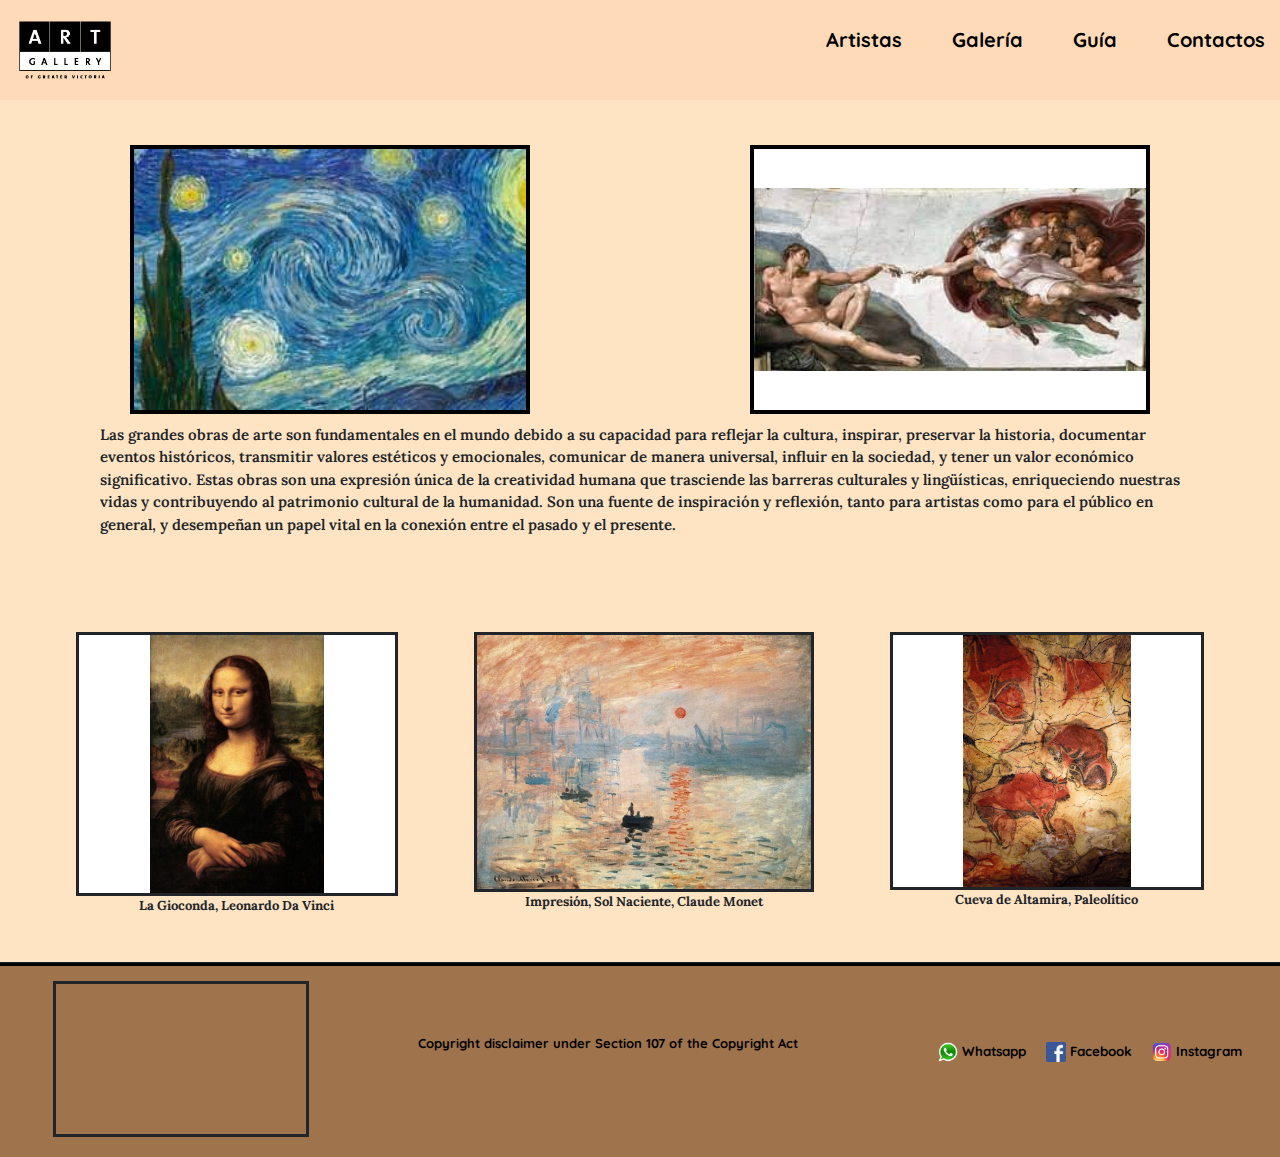
<file: index.html>
<!DOCTYPE html>
<html lang="en">
<head>
    <meta charset="UTF-8">
    <meta name="viewport" content="width=device-width, initial-scale=1.0">
    <meta name="keywords" content="picasso, miguel angel, arte, moalisa, gioconda, van gogh, altamira, monet, da vinci, leonardo da vinci, claude monet, galeria, noche estrellada, obra de arte">
    <meta name="description" content="Conoce las obras de arte más renombradas enn el mundo entero y aprende a crearlas tú mismo">
    <title>Galería de arte - Inicio</title>
    <link rel="stylesheet" href="./styles/css/bootstrap.min.css">
    <link rel="stylesheet" href="./styles/style.css">
    <link rel="shortcut icon" href="./img/logo-pestaña.WebP" type="image/x-icon">
    <link rel="preload" as="font">
</head>
<body>
    <header>
        <a href="index.html"><img class="logo" src="./img/logo.WebP" alt="logo de página"></a>
        <nav class="navbar">
            <ul class="menu">
                <li><a href="./pages/artists.html">Artistas</a></li>
                <li><a href="./pages/galery.html">Galería</a></li>
                <li><a href="./pages/guide.html">Guía</a></li>
                <li><a href="#contacts">Contactos</a></li>
            </ul>
        </nav>
    </header>
    <main>
        <div class="index__main-img">
            <div class="index__main-img-box">
                <img src="./img/noche.WebP" alt="Noche estrellada">
            </div>
            <div class="index__main-img-box">
                <img class="miguelangel" src="./img/img2.WebP" alt="Miguel angel">
            </div>
        </div>
        <section>
            <p class="index__main-txt">
                Las grandes obras de arte son fundamentales en el mundo debido a su capacidad para reflejar la cultura, inspirar, preservar la historia, documentar eventos históricos, transmitir valores estéticos y emocionales, comunicar de manera universal, influir en la sociedad, y tener un valor económico significativo. Estas obras son una expresión única de la creatividad humana que trasciende las barreras culturales y lingüísticas, enriqueciendo nuestras vidas y contribuyendo al patrimonio cultural de la humanidad. Son una fuente de inspiración y reflexión, tanto para artistas como para el público en general, y desempeñan un papel vital en la conexión entre el pasado y el presente.
            </p>
        </section>
    </main>
    <article class="index__article">
        <div class="index__article-1"><img src="./img/img3.WebP" alt="gioconda"><p class="index__article-2">La Gioconda, Leonardo Da Vinci</p></div>
        <div class="index__article-3"><img src="./img/img4.WebP" alt="impresion"><p class="index__article-4">Impresión, Sol Naciente, Claude Monet</p></div>
        <div class="index__article-5"><img src="./img/img5.WebP" alt="cueva de Altamira"><p class="index__article-6">Cueva de Altamira, Paleolítico</p></div>
    </article>
    <div class="hr-footer">
        <hr class="hr_footer">
    </div>
    <footer>
        <iframe class="map" src="https://www.google.com/maps/embed?pb=!1m18!1m12!1m3!1d2647.814413059434!2d-123.34794609121697!3d48.421707173033745!2m3!1f0!2f0!3f0!3m2!1i1024!2i768!4f13.1!3m3!1m2!1s0x548f748bac1551f1%3A0x806223c1cabb145e!2sArt%20Gallery%20of%20Greater%20Victoria!5e0!3m2!1ses-419!2sar!4v1692817063600!5m2!1ses-419!2sar" allowfullscreen="" loading="lazy" title="Mapa con ubicación de la galería" referrerpolicy="no-referrer-when-downgrade"></iframe>
        <p>Copyright disclaimer under Section 107 of the Copyright Act</p>
        <div id="contacts">
            <ul class="contacts">
                <li><a href="http://web.whatsapp.com" target="_blank"><img src="./img/logo-wsp.WebP" alt="Logo de Whatsapp" width="20px"> Whatsapp</a></li>
                <li><a href="http://www.facebook.com" target="_blank"><img src="./img/logo-fb.WebP" alt="Logo de Facebook" width="20px"> Facebook</a></li>
                <li><a href="http://www.instagram.com" target="_blank"><img src="./img/logo-ig.WebP" alt="Logo de Instagram" width="20px"> Instagram</a></li>
            </ul>
        </div>
    </footer>
</body>
</html>
</file>
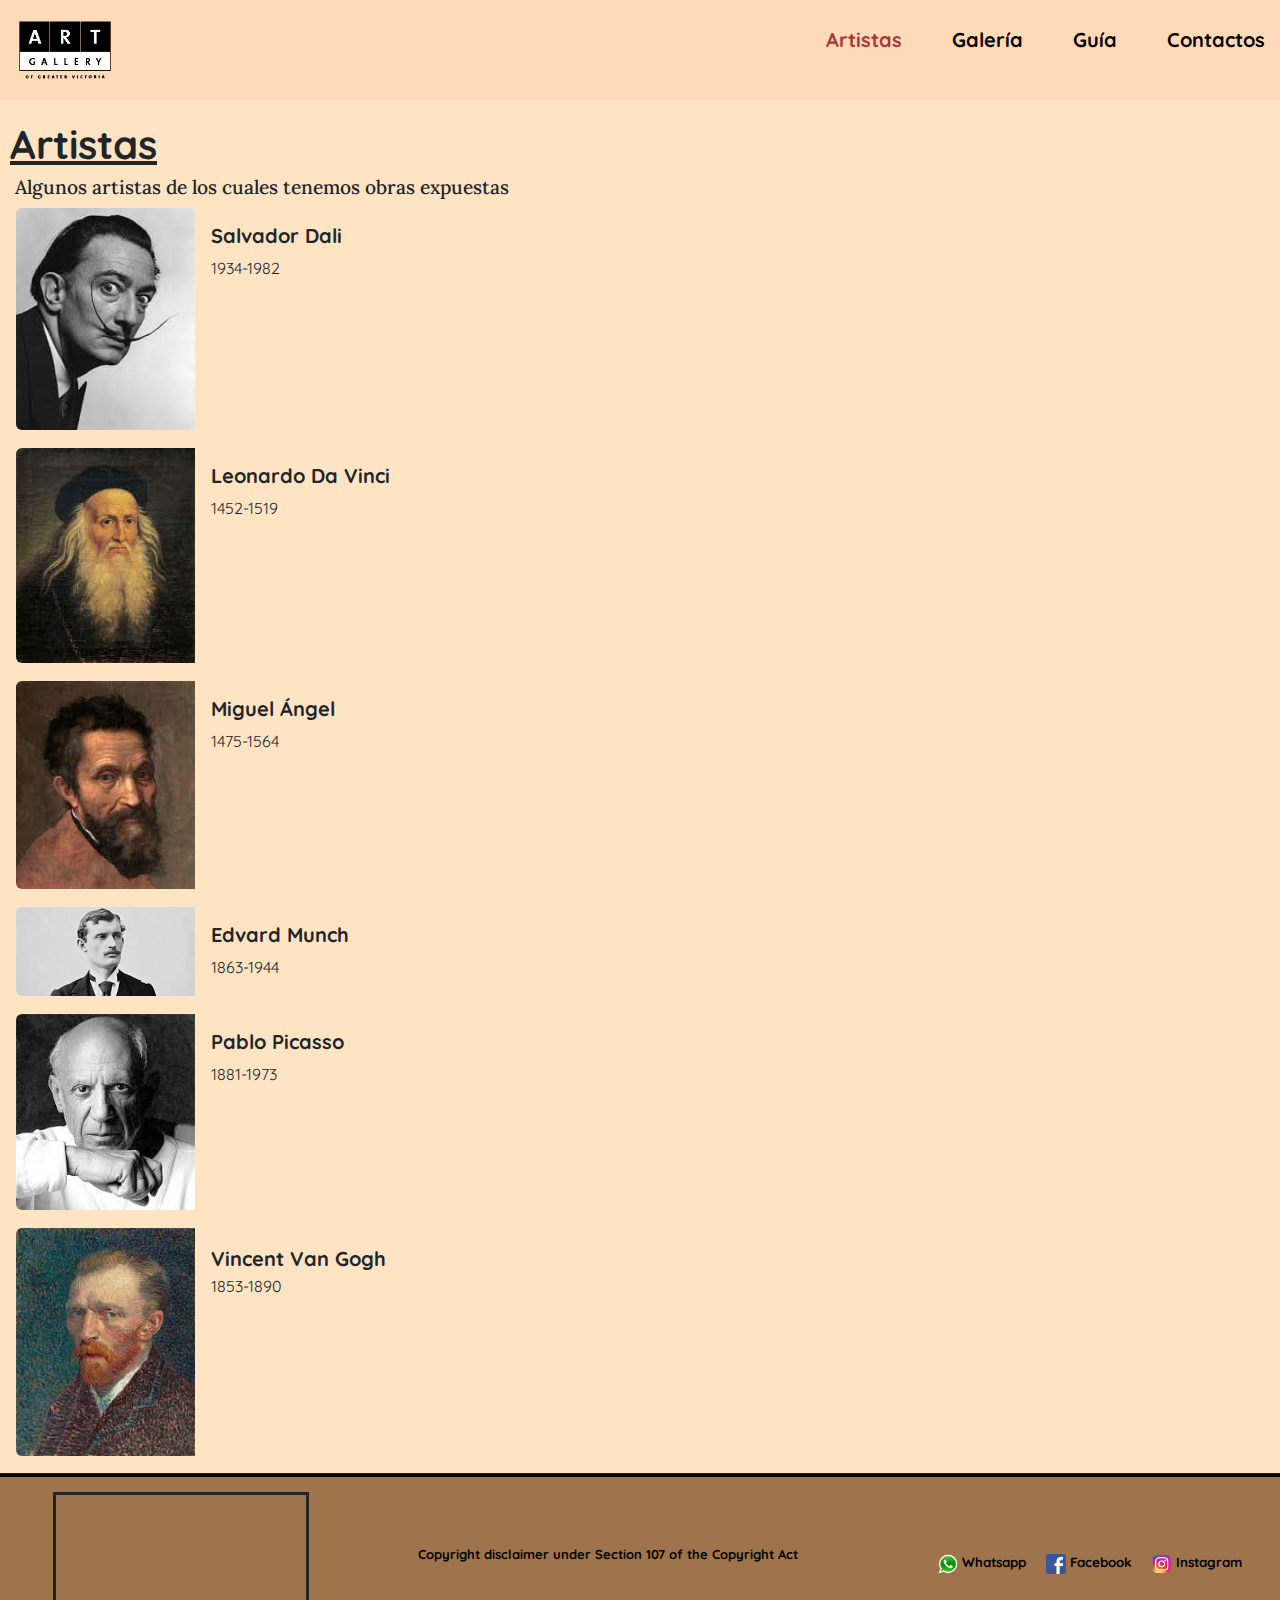
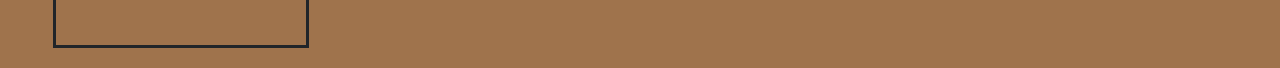
<file: pages/artists.html>
<!DOCTYPE html>
<html lang="en">
<head>
    <meta charset="UTF-8">
    <meta name="viewport" content="width=device-width, initial-scale=1.0">
    <meta name="keywords" content="picasso, miguel angel, artista, artistas, van gogh, monet, da vinci, leonardo da vinci, claude monet, pintor, escultor">
    <meta name="description" content="Conoce a los artistas más reconocidos a lo laargo de la historia">
    <title>Galería de arte - Artistas</title>
    <link rel="stylesheet" href="../styles/css/bootstrap.min.css">
    <link rel="stylesheet" href="../styles/style.css">
    <link rel="shortcut icon" href="../img/logo-pestaña.WebP" type="image/x-icon">
    <link rel="preload" as="font">
</head>
<body>
    <header>
        <a href="../index.html"><img class="logo" src="../img/logo.WebP" alt="logo"></a>
        <nav class="navbar">
            <ul class="menu">
                <li><a class="artist-nav" href="artists.html">Artistas</a></li>
                <li><a href="galery.html">Galería</a></li>
                <li><a href="guide.html">Guía</a></li>
                <li><a href="#contacts">Contactos</a></li>
            </ul>
        </nav>
    </header>
    <section class="artists__section">
        <h1 class="artists__section-h1">Artistas</h1>
        <h2 class="artists__section-h2">Algunos artistas de los cuales tenemos obras expuestas</h2>
    </section>
    <article class="artists__section-art">
        <div class="card mb-3 artists__article-card-border" style="max-width: 540px;">
            <div class="row g-0">
                <div class="col-md-4">
                    <img src="../img/dali.WebP" class="img-fluid rounded-start" alt="Dali">
                </div>
                <div class="col-md-8 artists__article-card-color">
                    <div class="card-body">
                        <h2 class="card-title">Salvador Dali</h2>
                        <p class="card-text">1934-1982</p>
                    </div>
                </div>
            </div>
        </div>
        <div class="card mb-3 artists__article-card-border" style="max-width: 540px;">
            <div class="row g-0">
                <div class="col-md-4">
                    <img src="../img/davinci.WebP" class="img-fluid rounded-start" alt="Da Vinci">
                </div>
                <div class="col-md-8 artists__article-card-color">
                    <div class="card-body">
                        <h3 class="card-title">Leonardo Da Vinci</h3>
                        <p class="card-text">1452-1519</p>
                    </div>
                </div>
            </div>
        </div>
        <div class="card mb-3 artists__article-card-border" style="max-width: 540px;">
            <div class="row g-0">
                <div class="col-md-4">
                    <img src="../img/miguelangel.WebP" class="img-fluid rounded-start" alt="Miguel Angel">
                </div>
                <div class="col-md-8 artists__article-card-color">
                    <div class="card-body">
                        <h4 class="card-title">Miguel Ángel</h4>
                        <p class="card-text">1475-1564</p>
                    </div>
                </div>
            </div>
        </div>
        <div class="card mb-3 artists__article-card-border" style="max-width: 540px;">
            <div class="row g-0 munch-padding">
                <div class="col-md-4">
                    <img src="../img/munch.WebP" class="img-fluid rounded-start" alt="Munch">
                </div>
                <div class="col-md-8 artists__article-card-color">
                    <div class="card-body">
                        <h5 class="card-title">Edvard Munch</h5>
                        <p class="card-text">1863-1944</p>
                    </div>
                </div>
            </div>
        </div>
        <div class="card mb-3 artists__article-card-border" style="max-width: 540px;">
            <div class="row g-0">
                <div class="col-md-4">
                    <img src="../img/picasso.WebP" class="img-fluid rounded-start" alt="Picasso">
                </div>
                <div class="col-md-8 artists__article-card-color">
                    <div class="card-body">
                        <h6 class="card-title">Pablo Picasso</h6>
                        <p class="card-text">1881-1973</p>
                    </div>
                </div>
            </div>
        </div>
        <div class="card mb-3 artists__article-card-border" style="max-width: 540px;">
            <div class="row g-0">
                <div class="col-md-4">
                    <img src="../img/vangogh.WebP" class="img-fluid rounded-start" alt="Vangogh">
                </div>
                <div class="col-md-8 artists__article-card-color">
                    <div class="card-body">
                        <h7 class="card-title">Vincent Van Gogh</h7>
                        <p class="card-text">1853-1890</p>
                    </div>
                </div>
            </div>
        </div>
    </article>
    <div class="hr-footer">
        <hr class="hr_footer">
    </div>
    <footer>
        <iframe class="map" src="https://www.google.com/maps/embed?pb=!1m18!1m12!1m3!1d2647.814413059434!2d-123.34794609121697!3d48.421707173033745!2m3!1f0!2f0!3f0!3m2!1i1024!2i768!4f13.1!3m3!1m2!1s0x548f748bac1551f1%3A0x806223c1cabb145e!2sArt%20Gallery%20of%20Greater%20Victoria!5e0!3m2!1ses-419!2sar!4v1692817063600!5m2!1ses-419!2sar" allowfullscreen="" loading="lazy" title="Mapa con ubicación de la galería" referrerpolicy="no-referrer-when-downgrade"></iframe>
        <p>Copyright disclaimer under Section 107 of the Copyright Act</p>
        <div id="contacts">
            <ul class="contacts">
                <li><a href="http://web.whatsapp.com" target="_blank"><img src="../img/logo-wsp.WebP" alt="Logo de Whatsapp" width="20px"> Whatsapp</a></li>
                <li><a href="http://www.facebook.com" target="_blank"><img src="../img/logo-fb.WebP" alt="Logo de Facebook" width="20px"> Facebook</a></li>
                <li><a href="http://www.instagram.com" target="_blank"><img src="../img/logo-ig.WebP" alt="Logo de Instagram" width="20px"> Instagram</a></li>
            </ul>
        </div>
    </footer>
</body>
</html>
</file>
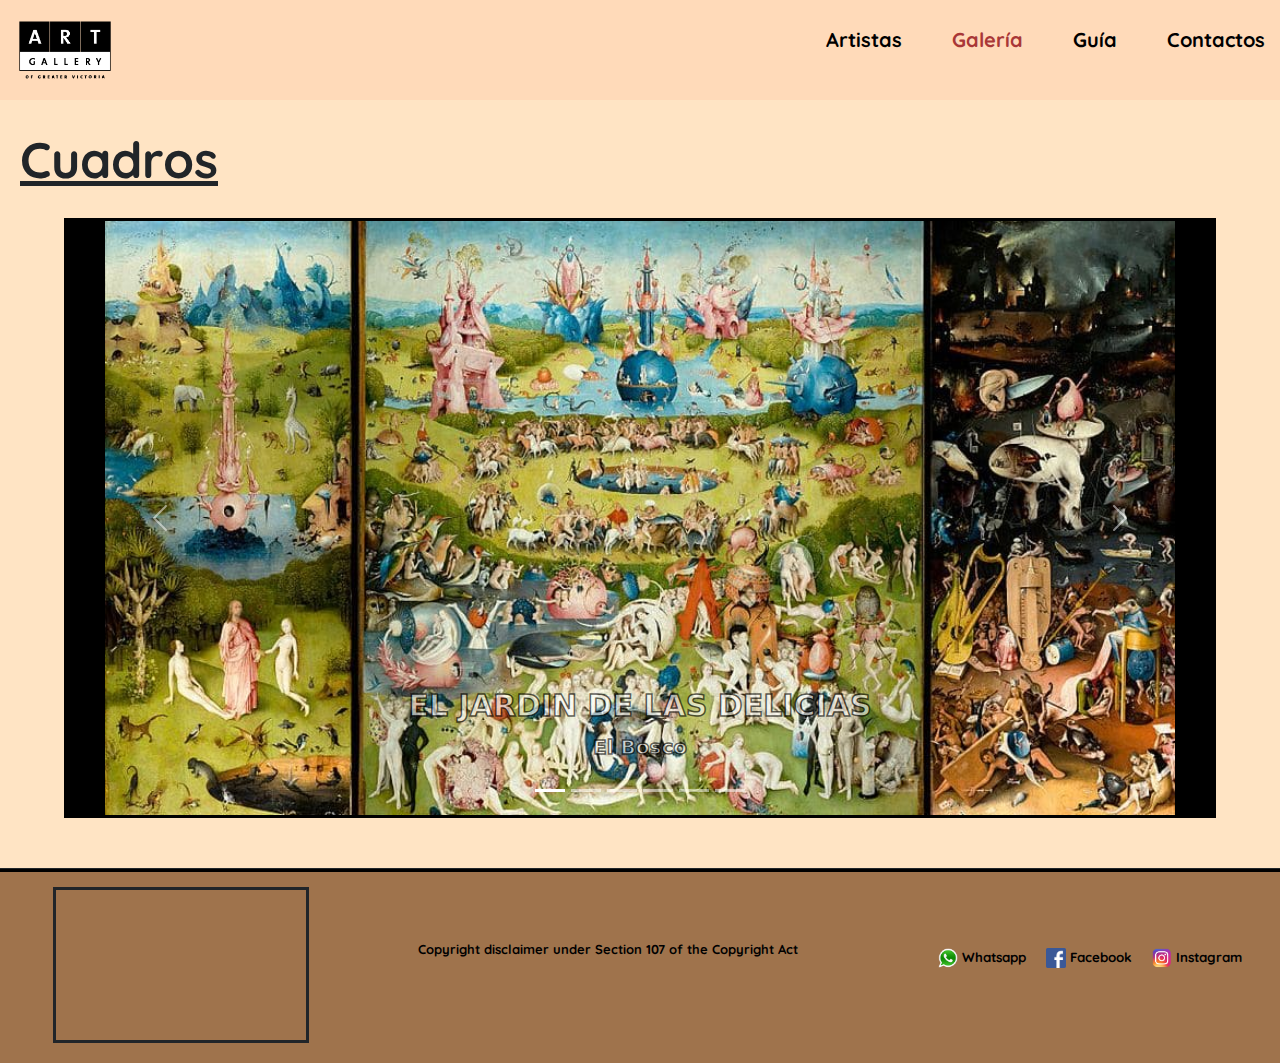
<file: pages/galery.html>
<!DOCTYPE html>
<html lang="en">
<head>
    <meta charset="UTF-8">
    <meta name="viewport" content="width=device-width, initial-scale=1.0">
    <meta name="keywords" content="bosco, jardin de las delicias, arte, obras de arte, obras, el grito, munch, edgard munch, el gran siglo, magrite, rene magrite, las meninas, diego de velazque, johannnes vermeer, joven de la perla, boticelli, nacimiento de venus, venus, pinturas">
    <meta name="description" content="Conoce algunas de las obras de arte mas conocidas del mundo">
    <title>Galería de arte - Galería</title>
    <link rel="stylesheet" href="../styles/css/bootstrap.min.css">
    <link rel="stylesheet" href="../styles/style.css">
    <link rel="shortcut icon" href="../img/logo-pestaña.WebP" type="image/x-icon">
    <link rel="preload" as="font">
   
</head>
<body>
    <header>
        <a href="../index.html"><img class="logo" src="../img/logo.WebP" alt="logo"></a>
        <nav class="navbar">
            <ul class="menu">
                <li><a href="artists.html">Artistas</a></li>
                <li><a class="galery-nav" href="galery.html">Galería</a></li>
                <li><a href="guide.html">Guía</a></li>
                <li><a href="#contacts">Contactos</a></li>
            </ul>
        </nav>
    </header>
    <h1 class="galery__h1">
      Cuadros
    </h1>
    <section class="galery__section scale-up-hor-center">
        <div id="carouselExampleCaptions" class="carousel slide">
            <div class="carousel-indicators">
              <button type="button" data-bs-target="#carouselExampleCaptions" data-bs-slide-to="0" class="active" aria-current="true" aria-label="Slide 1"></button>
              <button type="button" data-bs-target="#carouselExampleCaptions" data-bs-slide-to="1" aria-label="Slide 2"></button>
              <button type="button" data-bs-target="#carouselExampleCaptions" data-bs-slide-to="2" aria-label="Slide 3"></button>
              <button type="button" data-bs-target="#carouselExampleCaptions" data-bs-slide-to="3" aria-label="Slide 4"></button>
              <button type="button" data-bs-target="#carouselExampleCaptions" data-bs-slide-to="4" aria-label="Slide 5"></button>
              <button type="button" data-bs-target="#carouselExampleCaptions" data-bs-slide-to="5" aria-label="Slide 6"></button>
            </div>
            <div class="carousel-inner">
              <div class="carousel-item active">
                <div class="carousel-img-size">
                  <img src="../img/jardin.WebP" class="d-block carousel-img-opt" alt="jardin">
                </div>
                <div class="carousel-caption d-none d-md-block">
                  <h5>EL JARDIN DE LAS DELICIAS</h5>
                  <p>El Bosco</p>
                </div>
              </div>
              <div class="carousel-item">
                <div class="carousel-img-size">
                  <img src="../img/grito.WebP" class="d-block carousel-img-opt" alt="grito">
                </div>
                <div class="carousel-caption d-none d-md-block">
                  <h5>El Grito</h5>
                  <p>Edgard Munch</p>
                </div>
              </div>
              <div class="carousel-item">
                <div class="carousel-img-size">
                  <img src="../img/siglo.WebP" class="d-block carousel-img-opt" alt="siglo">
                </div>
                <div class="carousel-caption d-none d-md-block">
                  <h5>El Gran Siglo</h5>
                  <p>René Magritte</p>
                </div>
              </div>
              <div class="carousel-item">
                <div class="carousel-img-size">
                  <img src="../img/meninas.WebP" class="d-block carousel-img-opt" alt="meninas">
                </div>
                <div class="carousel-caption d-none d-md-block">
                  <h5>Las Meninas</h5>
                  <p>Diego de Velazques</p>
                </div>
              </div>
              <div class="carousel-item">
                <div class="carousel-img-size">
                  <img src="../img/perla.WebP" class="d-block carousel-img-opt" alt="perla">
                </div>
                <div class="carousel-caption d-none d-md-block">
                  <h5>La Joven de la Perla</h5>
                  <p>Johannes Vermeer</p>
                </div>
              </div>
              <div class="carousel-item">
                <div class="carousel-img-size">
                  <img src="../img/venus.WebP" class="d-block carousel-img-opt" alt="venus">
                </div>
                <div class="carousel-caption d-none d-md-block">
                  <h5>El Nacimiento de Venus</h5>
                  <p>Botticelli</p>
                </div>
              </div>
            </div>
            <button class="carousel-control-prev" type="button" data-bs-target="#carouselExampleCaptions" data-bs-slide="prev">
              <span class="carousel-control-prev-icon" aria-hidden="true"></span>
              <span class="visually-hidden">Previous</span>
            </button>
            <button class="carousel-control-next" type="button" data-bs-target="#carouselExampleCaptions" data-bs-slide="next">
              <span class="carousel-control-next-icon" aria-hidden="true"></span>
              <span class="visually-hidden">Next</span>
            </button>
          </div>
        <script src="../js/bootstrap.bundle.min.js"></script>
    </section>
    <div class="hr-footer">
        <hr class="hr_footer">
    </div>
    <footer>
        <iframe class="map" src="https://www.google.com/maps/embed?pb=!1m18!1m12!1m3!1d2647.814413059434!2d-123.34794609121697!3d48.421707173033745!2m3!1f0!2f0!3f0!3m2!1i1024!2i768!4f13.1!3m3!1m2!1s0x548f748bac1551f1%3A0x806223c1cabb145e!2sArt%20Gallery%20of%20Greater%20Victoria!5e0!3m2!1ses-419!2sar!4v1692817063600!5m2!1ses-419!2sar" allowfullscreen="" loading="lazy" title="Mapa con ubicación de la galería" referrerpolicy="no-referrer-when-downgrade"></iframe>
        <p>Copyright disclaimer under Section 107 of the Copyright Act</p>
        <div id="contacts">
            <ul class="contacts">
                <li><a href="http://web.whatsapp.com" target="_blank"><img src="../img/logo-wsp.WebP" alt="Logo de Whatsapp" width="20px"> Whatsapp</a></li>
                <li><a href="http://www.facebook.com" target="_blank"><img src="../img/logo-fb.WebP" alt="Logo de Facebook" width="20px"> Facebook</a></li>
                <li><a href="http://www.instagram.com" target="_blank"><img src="../img/logo-ig.WebP" alt="Logo de Instagram" width="20px"> Instagram</a></li>
            </ul>
        </div>
    </footer>
</body>
</html>
</file>
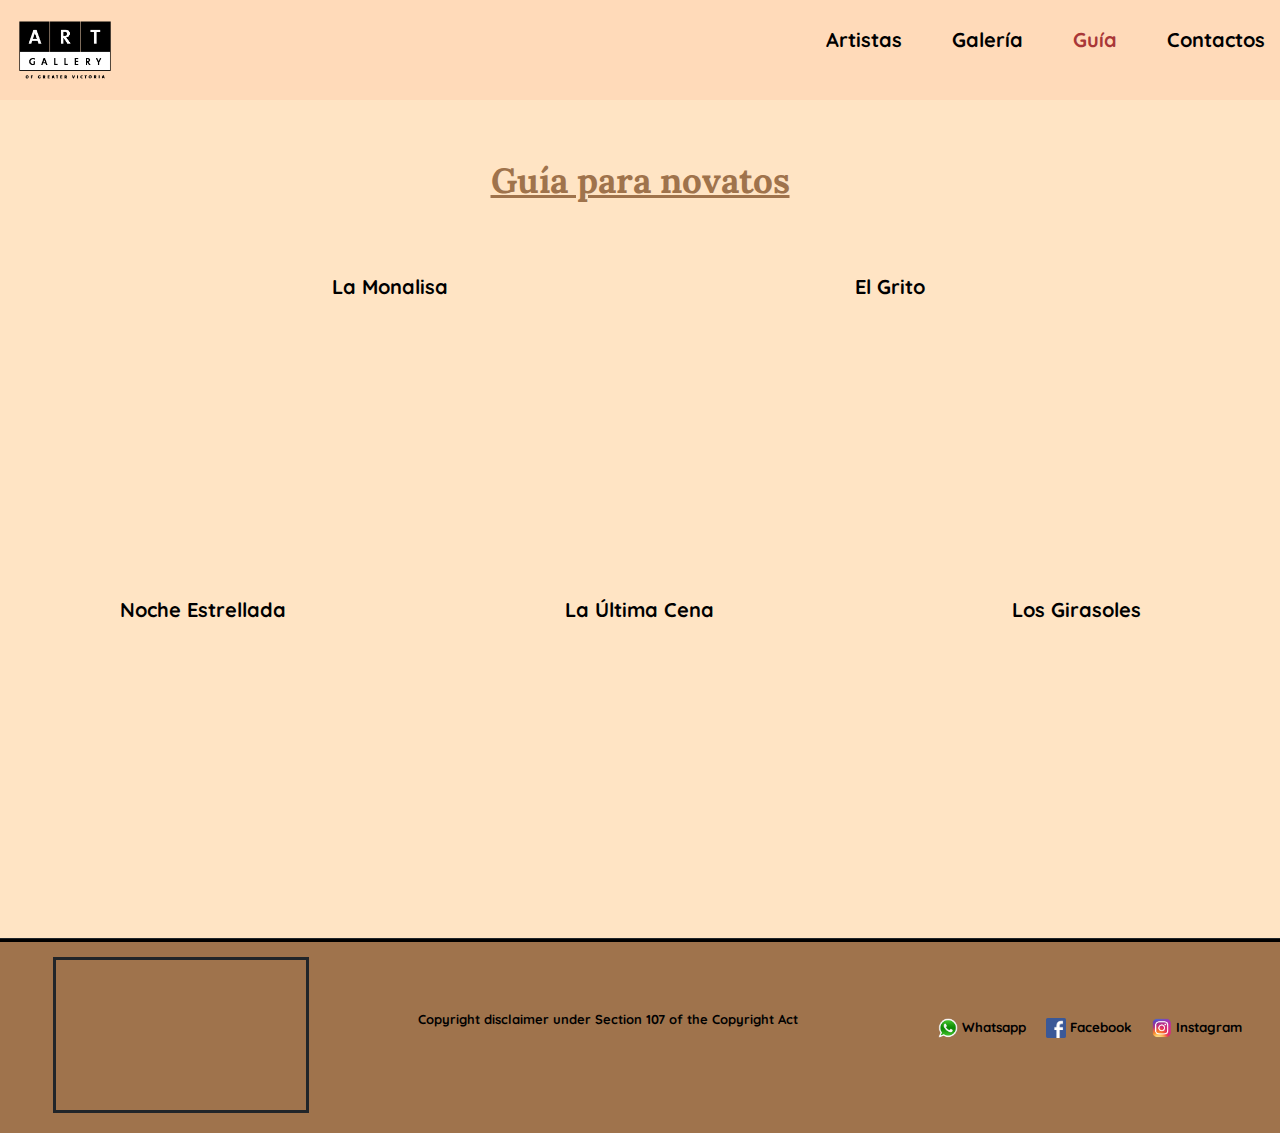
<file: pages/guide.html>
<!DOCTYPE html>
<html lang="en">
<head>
    <meta charset="UTF-8">
    <meta name="viewport" content="width=device-width, initial-scale=1.0">
    <meta name="keywords" content="guias de dibujo, como dibujar, dibujo, tutorial, arte, pintura">
    <meta name="description" content="Aprende a realizar por ti mismo las obras más famosas">
    <title>Galería de arte - Guía</title>
    <link rel="stylesheet" href="../styles/css/bootstrap.min.css">
    <link rel="stylesheet" href="../styles/style.css">
    <link rel="shortcut icon" href="../img/logo-pestaña.WebP" type="image/x-icon">
    <link rel="preload" as="font">
</head>
<body>
    <header>
        <a href="../index.html"><img class="logo" src="../img/logo.WebP" alt="logo"></a>
        <nav class="navbar">
            <ul class="menu">
                <li><a href="artists.html">Artistas</a></li>
                <li><a href="galery.html">Galería</a></li>
                <li><a class="guide-nav" href="guide.html">Guía</a></li>
                <li><a href="#contacts">Contactos</a></li>
            </ul>
        </nav>
    </header>
    <section class="guide_section">
        <h1 class="guide_section-h1">
            Guía para novatos
        </h1>
        <article class="guide_section_article-vids-1">
            <div class="guide_vids-text-a scale-up-center">
                <p>La Monalisa</p>
                <div><iframe src="https://www.youtube.com/embed/O52OITD3SNQ" title="Drawing The Mona Lisa • Disegno La Gioconda" frameborder="0" allow="accelerometer; autoplay; encrypted-media; gyroscope; web-share" allowfullscreen></iframe></div>
            </div>
            <div class="guide_vids-text-a scale-up-center">
                <p>El Grito</p>
                <div><iframe src="https://www.youtube.com/embed/bO1yDJ_Y9OQ" title="Como dibujar El grito, Edvard Munch." frameborder="0" allow="accelerometer; autoplay; encrypted-media; gyroscope; web-share" allowfullscreen></iframe></div>
            </div>
        </article>
        <article class="guide_section_article-vids-2">
            <div class="guide_vids-text scale-up-center">
                <p>Noche Estrellada</p>
                <div><iframe src="https://www.youtube.com/embed/KAgjLV6SKfc" title="¿Cómo pintar con ACRÍLICOS? Tips y recomendaciones ✄ #Quédate en casa y crea arte #Conmigo" frameborder="0" allow="accelerometer; autoplay; encrypted-media; gyroscope; web-share" allowfullscreen></iframe></div>
            </div>
            <div class="guide_vids-text scale-up-center">
                <p>La Última Cena</p>
                <div><iframe src="https://www.youtube.com/embed/4d6B4YXUwmA" title="La ultima cena" frameborder="0" allow="accelerometer; autoplay; encrypted-media; gyroscope; web-share" allowfullscreen></iframe></div>
            </div>
            <div class="guide_vids-text scale-up-center">
                <p>Los Girasoles</p>
                <div><iframe src="https://www.youtube.com/embed/BisbMoOmEhc" title="Los Girasoles - Vincent van Gogh" frameborder="0" allow="accelerometer; autoplay; encrypted-media; gyroscope; web-share" allowfullscreen></iframe></div>
            </div>
        </article>
    </section>
    <div class="hr-footer">
        <hr class="hr_footer">
    </div>
    <footer>
        <iframe class="map" src="https://www.google.com/maps/embed?pb=!1m18!1m12!1m3!1d2647.814413059434!2d-123.34794609121697!3d48.421707173033745!2m3!1f0!2f0!3f0!3m2!1i1024!2i768!4f13.1!3m3!1m2!1s0x548f748bac1551f1%3A0x806223c1cabb145e!2sArt%20Gallery%20of%20Greater%20Victoria!5e0!3m2!1ses-419!2sar!4v1692817063600!5m2!1ses-419!2sar" allowfullscreen="" loading="lazy" title="Mapa con ubicación de la galería" referrerpolicy="no-referrer-when-downgrade"></iframe>
        <p>Copyright disclaimer under Section 107 of the Copyright Act</p>
        <div id="contacts">
            <ul class="contacts">
                <li><a href="http://web.whatsapp.com" target="_blank"><img src="../img/logo-wsp.WebP" alt="Logo de Whatsapp" width="20px"> Whatsapp</a></li>
                <li><a href="http://www.facebook.com" target="_blank"><img src="../img/logo-fb.WebP" alt="Logo de Facebook" width="20px"> Facebook</a></li>
                <li><a href="http://www.instagram.com" target="_blank"><img src="../img/logo-ig.WebP" alt="Logo de Instagram" width="20px"> Instagram</a></li>
            </ul>
        </div>
    </footer>
</body>
</html>
</file>
<file: styles/style.css>
@font-face {
  font-family: lora;
  src: url(../fonts/Lora/Lora-VariableFont_wght.ttf);
  font-display: swap;
}
@font-face {
  font-family: quicksand;
  src: url(../fonts/Quicksandd/Quicksand-VariableFont_wght.ttf);
  font-display: swap;
}
* {
  margin: 0;
  padding: 0;
}

html {
  height: 100%;
}

body {
  display: flex;
  flex-direction: column;
  min-height: 100%;
  background-color: bisque;
}
body::-webkit-scrollbar {
  width: 9px;
  background: none;
}
body::-webkit-scrollbar-thumb {
  background: rgb(165, 129, 85);
  border-radius: 10px;
  border-right: solid 2px bisque;
}
body::-webkit-scrollbar-thumb:hover {
  background: rgb(163, 110, 44);
}
body::-webkit-scrollbar-thumb:active {
  background: rgb(130, 76, 11);
}

header {
  display: flex;
  justify-content: space-between;
  background-color: peachpuff;
  align-items: center;
  width: 100%;
}
header ul {
  display: flex;
  justify-content: center;
  list-style-type: none;
  gap: 50px;
  margin-right: 15px;
  margin-left: 15px;
  margin-bottom: 20px;
  text-align: center;
  padding: 0;
}
header ul a {
  text-decoration: none;
  color: black;
}
header ul a:hover {
  color: rgb(169, 55, 55);
}
header ul .artist-nav {
  color: rgb(169, 55, 55);
}
header ul .galery-nav {
  color: rgb(169, 55, 55);
}
header ul .guide-nav {
  color: rgb(169, 55, 55);
}
header li {
  font-family: quicksand;
  font-size: 20px;
  font-weight: bolder;
}
header .logo {
  display: flex;
  justify-content: center;
  height: 100px;
  width: 100px;
  margin-left: 15px;
}

.hr-footer {
  margin-top: auto;
  width: 100%;
}

.hr_footer {
  background-color: black;
  height: 4px;
  width: 100%;
  margin: 0;
  opacity: 1;
}

footer {
  display: flex;
  justify-content: space-evenly;
  width: 100%;
  height: auto;
  flex-wrap: wrap;
  align-items: center;
  gap: 70px;
  background-color: rgb(159, 115, 76);
  padding-bottom: 20px;
}
footer .map {
  width: 20%;
  margin: 15px 0px 0px 15px;
  border: solid;
}
footer p {
  font-family: quicksand;
  font-size: 13px;
  font-weight: bold;
  display: flex;
  flex-wrap: wrap;
  color: black;
}
footer div ul {
  list-style-type: none;
  flex-wrap: wrap;
  display: flex;
  gap: 20px;
  margin: 0px 0px 0px 0px;
}
footer div ul li {
  border-bottom: solid rgb(159, 115, 76);
  margin-top: 25px;
  margin-bottom: 25px;
  font-family: quicksand;
  font-weight: bolder;
}
footer div ul li:hover {
  border-color: rgb(169, 84, 52);
}
footer ul a {
  text-decoration: none;
  color: black;
  font-size: smaller;
}
footer ul a:hover {
  color: rgb(169, 84, 52);
}

@media (max-width: 1025px) {
  footer {
    gap: 30px;
  }
}
main {
  width: 100%;
}
main .index__main-img {
  display: flex;
  justify-content: space-evenly;
  padding-top: 25px;
  background-color: bisque;
  flex-wrap: wrap;
  gap: 7%;
}
main .index__main-img .index__main-img-box {
  margin-top: 20px;
  border: solid black 4px;
  width: 96%;
  max-width: 400px;
  max-height: 270px;
  display: flex;
}
main .index__main-img .index__main-img-box img {
  width: 100%;
  height: 100%;
  object-fit: contain;
  background-color: white;
}
main .index__main-txt {
  font-family: lora;
  font-size: 15px;
  font-weight: 600;
  display: flex;
  background-color: bisque;
  padding: 10px 100px 10px 100px;
}

.index__article {
  width: 100%;
  display: flex;
  justify-content: space-evenly;
  padding-top: 70px;
  padding-bottom: 30px;
  background-color: bisque;
  flex-wrap: wrap;
}
.index__article .index__article-1 img {
  background-color: white;
  border: solid;
  box-sizing: border-box;
  padding: 0px 71px 0px 71px;
  max-height: 264px;
}
.index__article .index__article-1 .index__article-2 {
  font-family: lora;
  font-size: 13px;
  font-weight: 700;
  text-align: center;
}
.index__article .index__article-3 img {
  max-width: 340px;
  border: solid;
}
.index__article .index__article-3 .index__article-4 {
  font-family: lora;
  font-size: 13px;
  font-weight: 700;
  text-align: center;
}
.index__article .index__article-5 img {
  max-height: 258px;
  border: solid;
  background-color: white;
  padding: 0px 70px 0px 70px;
}
.index__article .index__article-5 .index__article-6 {
  font-family: lora;
  font-size: 13px;
  font-weight: 700;
  text-align: center;
}

@media (max-width: 768px) {
  main .index__main-txt {
    padding: 10px 20px;
  }
}
@media (max-width: 321px) {
  main .index__main-txt {
    padding: 10px 10px;
  }
  .index__article img {
    width: 300px;
    padding: 0;
  }
  .index__article .index__article-1 img {
    padding: 0px 71px 0px 71px;
  }
  .index__article .index__article-5 img {
    box-sizing: border-box;
    padding: 0px 71px;
  }
}
.artists__section {
  background-color: bisque;
}
.artists__section .artists__section-h1 {
  font-family: quicksand;
  font-weight: bolder;
  text-decoration: underline;
  margin-left: 10px;
  margin-top: 20px;
}
.artists__section .artists__section-h2 {
  font-family: lora;
  font-size: larger;
  margin-left: 15px;
}

.artists__section-art .g-0 {
  background-color: bisque;
}
.artists__section-art .artists__article-card-border {
  border-color: bisque;
  margin-left: 15px;
}
.artists__section-art .artists__article-card-color {
  background-color: bisque;
}
.artists__section-art .card-body h2, .artists__section-art .card-body h3, .artists__section-art .card-body h4, .artists__section-art .card-body h5, .artists__section-art .card-body h6, .artists__section-art .card-body h7 {
  font-size: 20px;
  font-family: quicksand;
  font-weight: bold;
}
.artists__section-art .card-body p {
  font-family: quicksand;
  font-weight: normal;
}

@media (max-width: 426px) {
  .g-0 {
    padding-left: 90px;
  }
  .munch-padding {
    padding-left: 40px;
  }
}
@media (max-width: 376px) {
  .g-0 {
    padding-left: 65px;
  }
  .munch-padding {
    padding-left: 12px;
  }
}
@media (max-width: 321px) {
  .g-0 {
    padding-left: 40px;
  }
  .munch-padding {
    padding-left: 0px;
    padding-right: 15px;
  }
}
.galery__h1 {
  font-family: quicksand;
  font-size: 50px;
  font-weight: bolder;
  margin-top: 30px;
  margin-left: 20px;
  text-decoration: underline;
}

.scale-up-hor-center {
  -webkit-animation: scale-up-hor-center 1.5s cubic-bezier(0.39, 0.575, 0.565, 1);
  animation: scale-up-hor-center 1.5s cubic-bezier(0.39, 0.575, 0.565, 1);
}

@-webkit-keyframes scale-up-hor-center {
  0% {
    -webkit-transform: scaleX(0.4);
    transform: scaleX(0.4);
  }
  100% {
    -webkit-transform: scaleX(1);
    transform: scaleX(1);
  }
}
@keyframes scale-up-hor-center {
  0% {
    -webkit-transform: scaleX(0.4);
    transform: scaleX(0.4);
  }
  100% {
    -webkit-transform: scaleX(1);
    transform: scaleX(1);
  }
}
.galery__section {
  margin-top: 20px;
  margin-bottom: 50px;
}
.galery__section .carousel-img-size {
  display: flex;
  width: 90%;
  height: auto;
  border: solid black 3px;
  max-height: 600px;
  margin: auto;
}
.galery__section .carousel-item img {
  width: 100%;
  background-color: black;
  object-fit: contain;
}
.galery__section .carousel-caption {
  opacity: 0.6;
  transition: 0.5s;
}
.galery__section .carousel-caption h5 {
  -webkit-text-stroke-width: 1.5px;
  -webkit-text-stroke-color: black;
  font-size: 30px;
  font-weight: bolder;
}
.galery__section .carousel-caption p {
  -webkit-text-stroke-width: 1.5px;
  -webkit-text-stroke-color: black;
  font-size: 20px;
  font-weight: bold;
}
.galery__section .carousel-caption:hover {
  opacity: 1;
}
.galery__section .carousel-control-next {
  width: 25%;
}
.galery__section .carousel-control-prev {
  width: 25%;
}

@media (max-width: 768px) {
  .galery__section .carousel-indicators button {
    border: solid 2px black;
  }
  .carousel-item img {
    max-height: 385px;
  }
  .galery__h1 {
    text-align: center;
  }
}
@media (max-width: 426px) {
  .carousel-item img {
    max-height: 215px;
  }
  .galery__h1 {
    text-align: center;
  }
}
@media (max-width: 376px) {
  .carousel-item img {
    max-height: 189px;
  }
  .galery__h1 {
    text-align: center;
  }
}
@media (max-width: 321px) {
  .carousel-item img {
    max-height: 160px;
  }
  .galery__h1 {
    text-align: center;
  }
}
.guide_section .guide_section-h1 {
  margin-top: 60px;
  font-family: lora;
  font-size: 35px;
  font-weight: bolder;
  text-align: center;
  text-decoration: underline;
  color: rgb(159, 115, 76);
}
.guide_section .guide_section_article-vids-1 {
  margin-top: 70px;
  display: flex;
  justify-content: center;
  flex-wrap: wrap;
  gap: 100px;
}
.guide_section .guide_section_article-vids-1 .guide_vids-text-a {
  width: 400px;
  height: auto;
}
.guide_section .guide_section_article-vids-1 .guide_vids-text-a p {
  font-family: quicksand;
  font-size: 20px;
  font-weight: bold;
  color: black;
  text-align: center;
}
.guide_section .guide_section_article-vids-1 .guide_vids-text-a iframe {
  width: 100%;
  height: 220px;
}
.guide_section .guide_section_article-vids-2 {
  margin-top: 50px;
  margin-bottom: 70px;
  display: flex;
  justify-content: space-around;
  flex-wrap: wrap;
  gap: 30px;
}
.guide_section .guide_section_article-vids-2 .guide_vids-text {
  width: 400px;
  height: auto;
}
.guide_section .guide_section_article-vids-2 .guide_vids-text p {
  font-family: quicksand;
  font-size: 20px;
  font-weight: bold;
  color: black;
  text-align: center;
}
.guide_section .guide_section_article-vids-2 .guide_vids-text iframe {
  width: 100%;
  height: 220px;
}
.guide_section .scale-up-center {
  -webkit-animation: scale-up-center 0.8s both;
  animation: scale-up-center 0.8s both;
}
@-webkit-keyframes scale-up-center {
  0% {
    -webkit-transform: scale(0.5);
    transform: scale(0.5);
  }
  100% {
    -webkit-transform: scale(1);
    transform: scale(1);
  }
}
@keyframes scale-up-center {
  0% {
    -webkit-transform: scale(0.5);
    transform: scale(0.5);
  }
  100% {
    -webkit-transform: scale(1);
    transform: scale(1);
  }
}

@media (max-width: 768px) {
  .guide_section .guide_section_article-vids-1 {
    gap: 30px;
  }
}
@media (max-width: 376px) {
  .guide_vids-text, .guide_vids-text-a {
    max-width: 350px;
  }
  .guide_vids-text iframe, .guide_vids-text-a iframe {
    max-height: 175px;
  }
}
@media (max-width: 321px) {
  .guide_vids-text, .guide_vids-text-a {
    max-width: 310px;
  }
  .guide_vids-text iframe, .guide_vids-text-a iframe {
    max-height: 175px;
  }
}
@media (max-width: 768px) {
  header {
    flex-direction: column;
  }
  header ul {
    flex-direction: column;
  }
  header .logo {
    margin: 0px;
  }
  .index__main-txt {
    padding: 10px 25px;
  }
  .carousel-img-size {
    max-height: 385px;
  }
  .galery__h1 {
    text-align: center;
  }
  footer .map {
    width: 40%;
  }
  footer p {
    margin: 10px;
  }
}
@media (max-width: 426px) {
  .g-0 {
    padding-left: 90px;
  }
  .munch-padding {
    padding-left: 40px;
  }
  .carousel-img-size {
    max-height: 215px;
  }
  .galery__h1 {
    text-align: center;
  }
  footer .map {
    width: 60%;
  }
}
@media (max-width: 376px) {
  .g-0 {
    padding-left: 65px;
  }
  .munch-padding {
    padding-left: 12px;
  }
  .carousel-img-size {
    max-height: 189px;
  }
  .galery__h1 {
    text-align: center;
  }
  footer p {
    text-align: center;
  }
}
@media (max-width: 321px) {
  .index__article img {
    width: 300px;
    padding: 0;
  }
  .index__article-1 img {
    padding: 0px 71px 0px 71px;
  }
  .index__article-5 img {
    box-sizing: border-box;
    padding: 0px 71px;
  }
  .contacts {
    flex-direction: column;
    padding: 0;
  }
  .g-0 {
    padding-left: 40px;
  }
  .munch-padding {
    padding-left: 0px;
    padding-right: 15px;
  }
  .carousel-img-size {
    max-height: 160px;
  }
  .galery__h1 {
    text-align: center;
  }
}

/*# sourceMappingURL=style.css.map */
</file>
